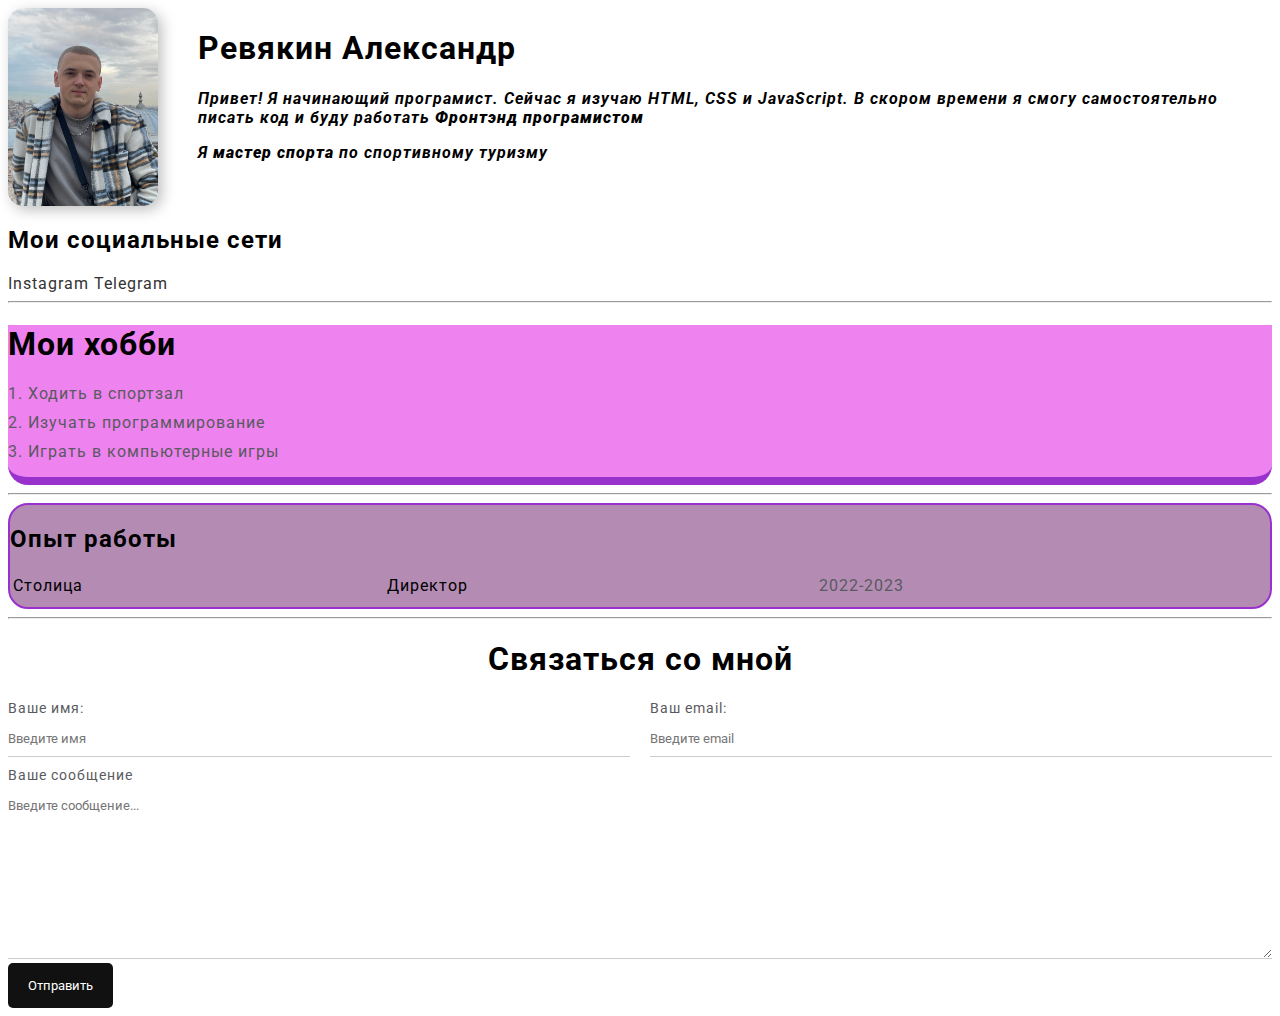
<file: index.html>
<!DOCTYPE html>
<html lang="en">
<head>
    <meta charset="UTF-8">
    <meta name="viewport" content="width=device-width, initial-scale=1.0">
    <meta name="description" content="Это моё крутое резюме">
    <meta name="keywords" content="Начинающий програмист">
    <title>Revyshka</title>
    <link rel="stylesheet" href="style.css">
</head>
<body>
    <div class="container">
        <div class="info">
            <img src="IMG_3704.jpg" alt="Тут моя красивая фотка" class="avatar">
    <div class="text-info">
     <h1>Ревякин Александр</h1>
      <p>Привет! Я начинающий програмист. Сейчас я изучаю HTML, CSS и JavaScript. В скором времени я смогу самостоятельно писать код и буду работать <strong>Фронтэнд <em>програмистом</em></strong></p>
      <p>Я <strong>мастер спорта</strong> по спортивному туризму</p>
    </div>
    </div>
    
    <h2>Мои социальные сети</h2>
    <a href="https://instagram.com/reva_str_?igshid=YTQwZjQ0NmI0OA%3D%3D&utm_source=qr" target="_blank">Instagram</a>
    <a href="https://t.me/strastroy" target="_blank">Telegram</a>
    <hr>
    <div class="border-1">
     <h1>Мои хобби</h1>
     <ol class="list">
        <li>Ходить в спортзал</li>
        <li>Изучать программирование</li>
        <li>Играть в компьютерные игры</li>
     </ol>
    </div>
    <hr>
    <div class="border-2">
    <h2>Опыт работы</h2>
        <table class="table">
            <thead>
                <!-- <tr>
                    <th>Название</th>
                    <th>Должность</th>
                    <th>Год</th>
                </tr> -->
            </thead>
            <tbody>
                <tr>
                    <td>Столица</td>
                    <td>Директор</td>
                    <td>2022-2023</td>
                </tr>
            </tbody>
     </table>
    </div>
    <hr>
    
    <form class="form">
        <h1>Связаться со мной</h1>

        <div class="form-row"> 

            <div class="form-group">
                <label for="Name">Ваше имя:</label>
                <input type="text" id="Name" placeholder="Введите имя">
            </div>

            <div class="form-group"> 
                <label for="email">Ваш email:</label>
                <input type="email" id="email" placeholder="Введите email">
            </div>

        </div>

        <div class="form-group">
            <label for="message">Ваше сообщение</label>
            <textarea name="message" id="message" cols="30" rows="10" placeholder="Введите сообщение..."></textarea>
        </div>
        <button class="btn">Отправить</button>
    </form>
    </div> 
</div>
</body>
</html>
</file>
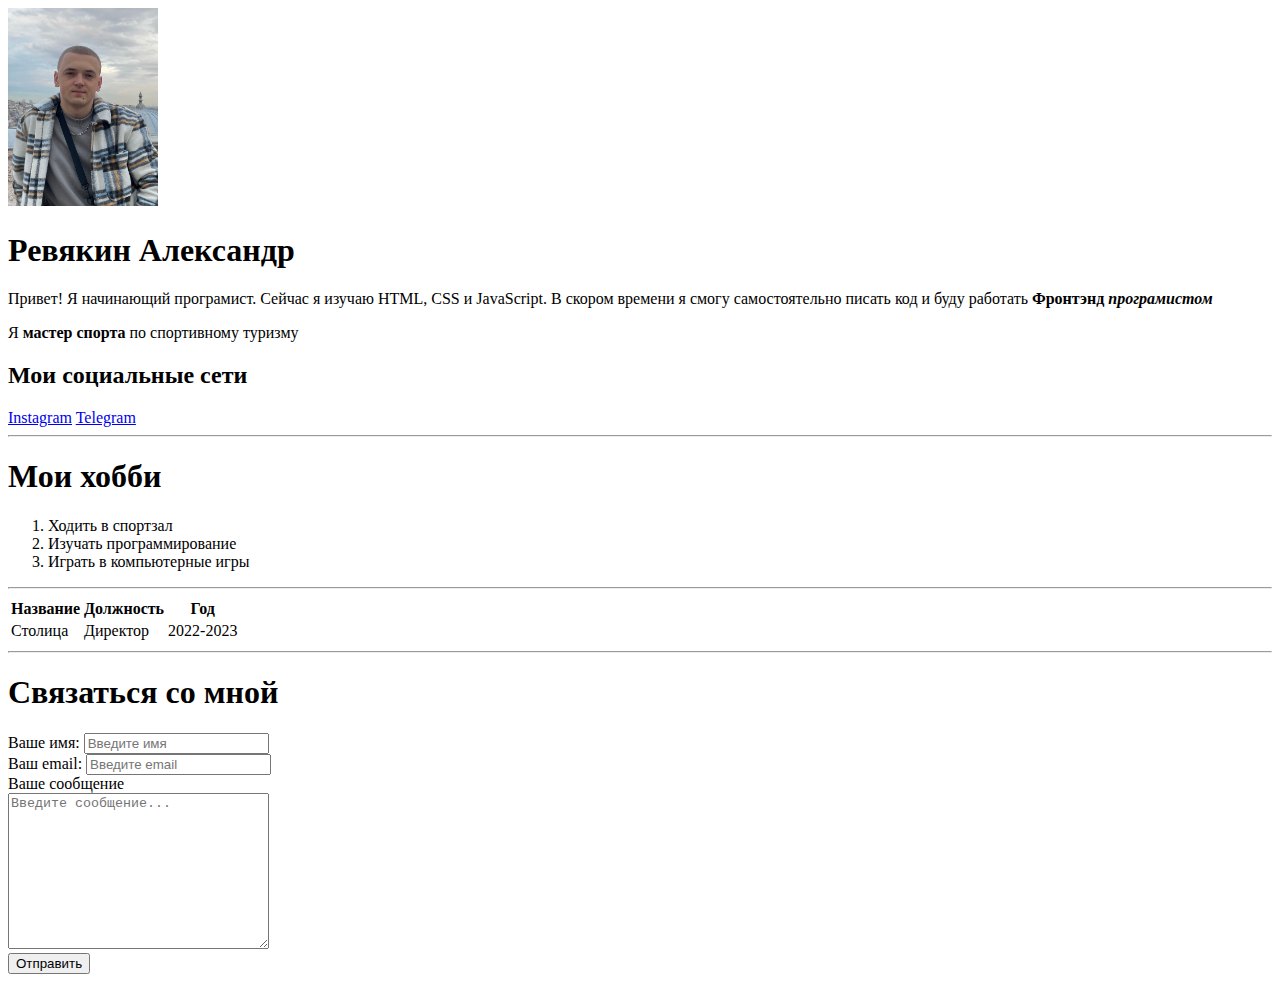
<file: text.html>
<!DOCTYPE html>
<html lang="en">
<head>
    <meta charset="UTF-8">
    <meta name="viewport" content="width=device-width, initial-scale=1.0">
    <meta name="description" content="Это моё крутое резюме">
    <meta name="keywords" content="Начинающий програмист">
    <title>Revyshka</title>
</head>
<body>
    <img src="IMG_3704.jpg" width="150" alt="Тут моя красивая фотка">
    <h1>Ревякин Александр</h1>
    <p>Привет! Я начинающий програмист. Сейчас я изучаю HTML, CSS и JavaScript. В скором времени я смогу самостоятельно писать код и буду работать <strong>Фронтэнд <em>програмистом</em></strong></p>
    <p>Я <strong>мастер спорта</strong> по спортивному туризму</p>
    <h2>Мои социальные сети</h2>
    <a href="https://instagram.com/reva_str_?igshid=YTQwZjQ0NmI0OA%3D%3D&utm_source=qr" target="_blank">Instagram</a>
    <a href="https://t.me/strastroy" target="_blank">Telegram</a>
    <hr>
    <h1>Мои хобби</h1>
    <ol>
        <li>Ходить в спортзал</li>
        <li>Изучать программирование</li>
        <li>Играть в компьютерные игры</li>
    </ol>
    <hr>
    <table>
        <thead>
            <tr>
                <th>Название</th>
                <th>Должность</th>
                <th>Год</th>
            </tr>
        </thead>
        <tbody>
            <tr>
                <td>Столица</td>
                <td>Директор</td>
                <td>2022-2023</td>
            </tr>
        </tbody>
    </table>
    <hr>
    <h1>Связаться со мной</h1>
    <form>
        <div>
            <label for="Name">Ваше имя:</label>
            <input type="text" id="Name" placeholder="Введите имя">
        </div>
        <div>
            <label for="email">Ваш email:</label>
            <input type="email" id="email" placeholder="Введите email">
        </div>
        <div>
            <label for="message">Ваше сообщение</label>
            <br>
            <textarea name="message" id="message" cols="30" rows="10" placeholder="Введите сообщение..."></textarea>
        </div>
        <button>Отправить</button>
    </form>
</body>
</html>
</file>
<file: style.css>
@import url('https://fonts.googleapis.com/css2?family=Roboto&display=swap');
body {
 font-family: 'Roboto', sans-serif;
 font-size: 16px;
 letter-spacing: 1px;
 /* background: #ddd; */
}
.info {
    margin-bottom: 20px;
    display: flex
}
.text-info p {
    font-style: italic;
    font-weight: bold;
    
}
.text-info {
    margin-left: 40px;
}
@media (max-width: 650px) {
    .info {
        display: block;
        text-align: center;
    }
}

.border-1 {
    border-bottom: 8px solid darkorchid;
    border-bottom-left-radius: 20px;
    border-bottom-right-radius: 20px;
    background: violet;
    
}
.border-2 {
    border: 2px solid darkorchid;
    border-radius: 20px;
    background: rgb(179, 139, 179);
    
}

.avatar {
    width: 150px;
    border-radius: 15px;
    box-shadow: 4px 4px 14px rgba(0, 0, 0, 0.25);

}
.btn {
    background: #111;
    padding: 15px 20px;
    color: #fff;
    border: none;
    border-radius: 5px;
    cursor: pointer;
    font-family: inherit;
}
.btn:hover {
    opacity: 0.8;
}
a {
    color: #333;
    text-decoration: none;
}
a:hover {
    color: red;
}
a:visited {
    color: rgb(255, 0, 132);
}
.list {
    padding: 0 20px;
}
.list li {
    color: #595a5e;
    margin-bottom: 10px;
}
.table {
    width: 100%;
}
.table td {
    padding-bottom: 10px;
}
.table td:nth-child(3) {
    color: #595a5e;
}
.form h1{
    text-align: center;
}
.form-row {
    margin-bottom: 10px;
    display: flex;
}
.form-row .form-group{
    /* display: inline-block; */
    margin-right: 20px;
    width: 50%;
    /* width: calc(50% - 20px); */
}
.form-row .form-group:last-child{
    margin-right: 0;
}
.form-group label{
    display: block;
    font-size: 14px;
    color: #595a5e;
}
.form-group input, 
.form-group textarea {
    width: 100%;
    box-sizing: border-box;
    border: none;
    background: transparent;
    border-bottom: 1px solid #ccc;
    color: #fff;
    padding: 15px 0 10px;
    outline: none;
    font-family: inherit;
}
@media (max-width: 650px) {
    .form-row {
        display: block;
    }
    .form-row .form-group{
        width: 100%;
        margin-right: 0;
        margin-bottom: 10px;
    }
}
</file>
